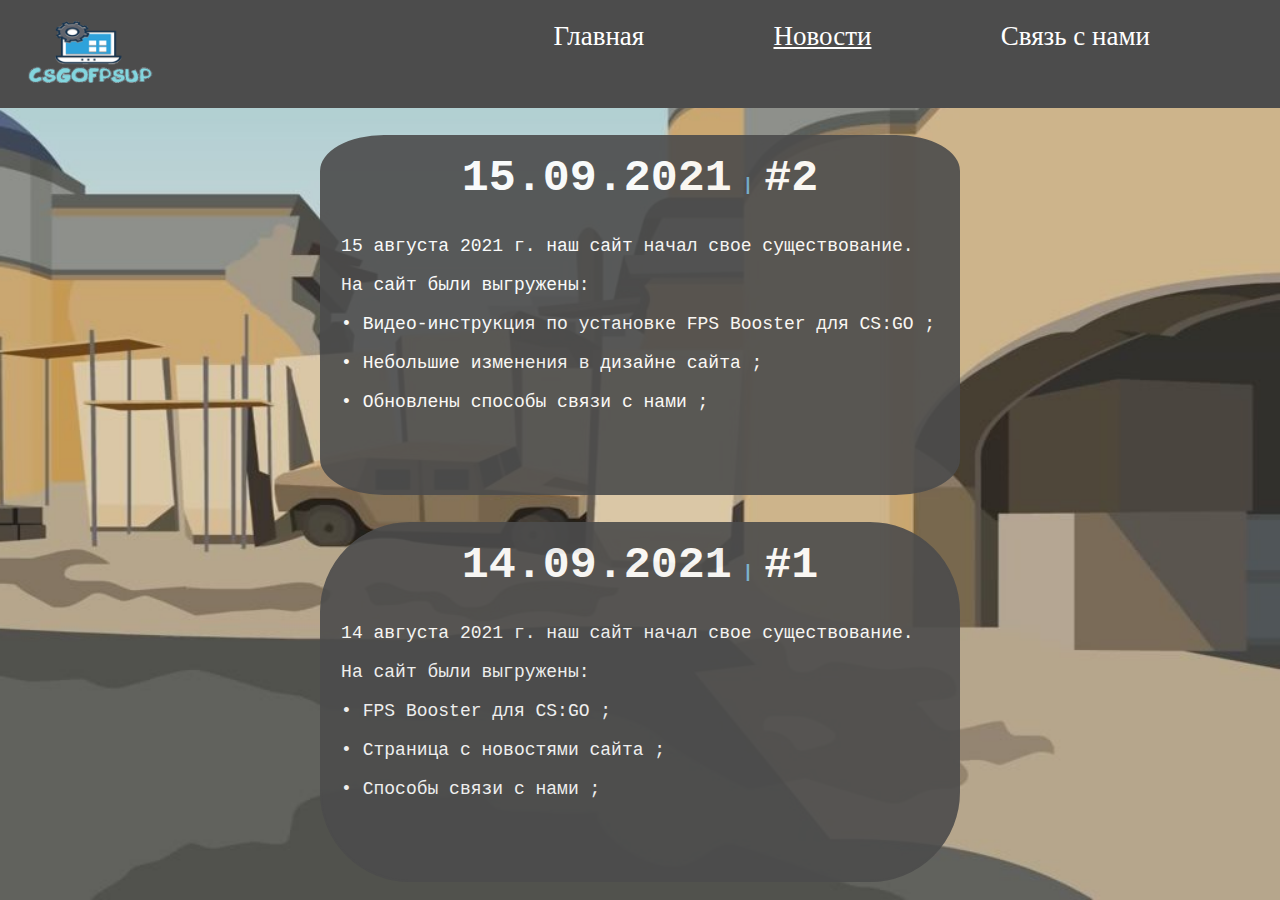
<file: news.html>
<!DOCTYPE HTML>
<html>
 <head>
  <meta charset="utf-8">
  <script data-ad-client="ca-pub-3122208676343799" async src="https://pagead2.googlesyndication.com/pagead/js/adsbygoogle.js"></script>
     <link rel = "stylesheet" href = "assets/stylenews.css">
     <link rel="shortcut icon" href="assets/img/iconnews.png" type="image/png">
     <title>CSGOFPSUP | Новости</title>
 </head>
 <body>
     <div class = "main">
        <div class = "container">
            <a href = "index.html"><img class = "logo" src = "assets/img/newlogo.png"></a>
            <div class = "">
                <a class = "navigator" href="support.html">Связь с нами</a>
                <a class = "navuse" href="news.html">Новости</a>
                <a class = "navigator" href="index.html">Главная</a>
            </div>
        </div>
         <div class = "newscontainer">
             <p align = "center">
             <b><font class = "newstitle">14.09.2021</font><font class = "newstitleb"> | </font><font class = "newstitle">#1</font></b></p><br>
             <font class = "newstext">14 августа 2021 г. наш сайт начал свое существование.</font><br><br>
             <font class = "newstext">На сайт были выгружены: </font><br><br>
             <font class = "newstext">• FPS Booster для CS:GO ;</font><br><br>
             <font class = "newstext">• Страница с новостями сайта ;</font><br><br>
             <font class = "newstext">• Способы связи с нами ;</font><br><br>
         </div>
        <div class = "newscontainer2">
             <p align = "center">
             <b><font class = "newstitle">15.09.2021</font><font class = "newstitleb"> | </font><font class = "newstitle">#2</font></b></p><br>
             <font class = "newstext">15 августа 2021 г. наш сайт начал свое существование.</font><br><br>
             <font class = "newstext">На сайт были выгружены: </font><br><br>
             <font class = "newstext">• Видео-инструкция по установке FPS Booster для CS:GO ;</font><br><br>
             <font class = "newstext">• Небольшие изменения в дизайне сайта ;</font><br><br>
             <font class = "newstext">• Обновлены способы связи с нами ;</font><br><br>
         </div>
     </div>
 </body>
</html>
</file>
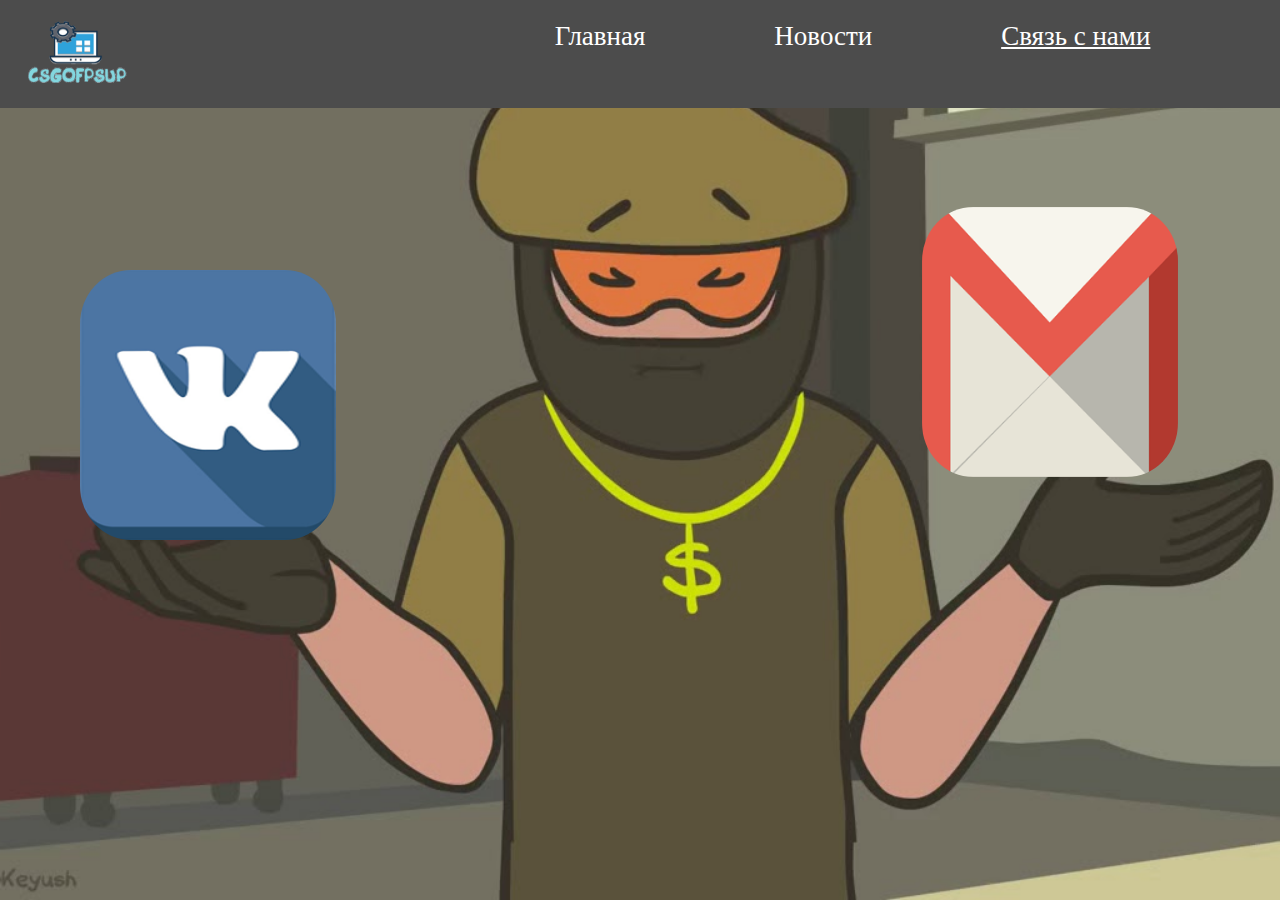
<file: support.html>
<!DOCTYPE HTML>
<html>
 <head>
  <meta charset="utf-8">
     <link rel = "stylesheet" href = "assets/stylesupport.css">
     <link rel="shortcut icon" href="assets/img/iconsupport.png" type="image/png">
     <title>CSGOFPSUP | Связь с нами</title>
 </head>
 <body>
     <div class = "main">
        <div class = "container">
            <a href = "index.html"><img class = "logo" src = "assets/img/newlogo.png"></a>
            <div class = "">
                <a class = "navuse" href="support.html">Связь с нами</a>
                <a class = "navigator" href="news.html">Новости</a>
                <a class = "navigator" href="index.html">Главная</a>
            </div>
        </div>
         <div>
            <a class = "vkcontainer" href = "https://vk.com/csgofpsup" target="_blank"><img class = "vkimg" src = "assets/img/vk.png"></a>
            <a class = "gmailcontainer" href = ""><img class = "gmimg" src = "assets/img/gmail.png"></a>
         </div>
     </div>
 </body>
</html>
</file>
<file: assets/stylenews.css>
body {
    font-size: 0.5vw;
    font-family: 'Courier New', Bold;
    margin: 0;
    line-height: 1.6;
}
* {
    box-sizing: border-box;
}

.main {
    background: url("../assets/img/backgroundnews.png") center;
    background-repeat: no-repeat;
    background-size: cover;
    margin: 0;
    width: 100vw;
    height: 100vh;
    right: 0;
    left: 0;
}

.container {
    border: solid 2px #4c4c4c;
    background-size: cover;
    background: #4c4c4c;
    position: fixed;
    margin: 0;
    top: 0;
    width: 100vw;
    height: 12vh;
    z-index: 1000;
}

.logo {
    position: fixed;
    top: 1.5vh;
    left: 2vw;
    height: 9vh;
    width: 10vw;
}

.navigator {
    font-size: 3vh;
    font-family: Impact;
    color: white;
    text-decoration: none;
    transition: color 0.3s linear;
    display: inline-block;
    margin: 1% 0.1%;
    margin-right: 10vw;
    white-space: pre;
    float: right;
}
.navuse {
    font-size: 3vh;
    font-family: Impact;
    color: white;
    text-decoration: underline;
    transition: color 0.3s linear;
    display: inline-block;
    margin: 1% 0.1%;
    margin-right: 10vw;
    white-space: pre;
    float: right;
}

.navuse:hover {
    color: #77b3d4;
}

.navigator:hover {
    color: #77b3d4;
}

.logo:hover {
    display: block;
    padding: 5px; 
    text-decoration: none;
    border-bottom: none; 
}

.newscontainer {
    display: block;
    border: solid 2px #4c4c4c;
    border-radius: 10vh;
    background: #4c4c4c;
    position: absolute;
    top: 58vh;
    width: 50vw;
    height: 40vh;
    left: 25vw;
    opacity: 0.9;
    transition: opacity 0.4s linear;
}

.newscontainer:hover {
    opacity: 1;
}

.newscontainer2 {
    display: block;
    border: solid 2px #4c4c4c;
    border-radius: 10%;
    background: #4c4c4c;
    position: absolute;
    top: 15vh;
    width: 50vw;
    height: 40vh;
    left: 25vw;
    opacity: 0.9;
    transition: opacity 0.4s linear;
}

.newscontainer2:hover {
    opacity: 1;
}

.newstitle {
    font-size: 5vh;
    font-family: Courier New;
    color: white;
}

.newstitleb {
    font-size: 2vh;
    font-family: Courier New;
    color: #77b3d4;
}

.newstext {
    font-size: 2vh;
    font-family: Courier New;
    color: white;
    margin-left: 3%;
}
</file>
<file: assets/stylesupport.css>
body {
    font-size: 0.5vw;
    font-family: 'Courier New', Bold;
    margin: 0;
    line-height: 1.6;
}
* {
    box-sizing: border-box;
}

.main {
    background: url("../assets/img/b1.png") center;
    background-repeat: no-repeat;
    background-size: cover;
    margin: 0;
    width: 100vw;
    height: 100vh;
    right: 0;
    left: 0;
}

.container {
    border: solid 2px #4c4c4c;
    background-size: cover;
    background: #4c4c4c;
    position: fixed;
    margin: 0;
    top: 0;
    width: 100vw;
    height: 12vh;
    z-index: 1000;
}

.logo {
    position: fixed;
    top: 1.5vh;
    left: 2vw;
    height: 9vh;
    width: 8vw;
}

.navigator {
    font-size: 3vh;
    font-family: Impact;
    color: white;
    text-decoration: none;
    transition: color 0.3s linear;
    display: inline-block;
    margin: 1% 0.1%;
    margin-right: 10%;
    white-space: pre;
    float: right;
}
.navuse {
    font-size: 3vh;
    font-family: Impact;
    color: white;
    text-decoration: underline;
    transition: color 0.3s linear;
    display: inline-block;
    margin: 1% 0.1%;
    margin-right: 10%;
    white-space: pre;
    float: right;
}

.navuse:hover {
    color: #77b3d4;
}

.navigator:hover {
    color: #77b3d4;
}


.logo:hover {
    display: block;
    padding: 5px; 
    text-decoration: none;
    border-bottom: none; 
}

.vkcontainer {
    display: block;
    border: solid 2px 0;
    border-radius: 20%;
    position: absolute;
    top: 30%;
    width: 20%;
    height: 30%;
    left: 6.25%;
    transition: padding 0.1s linear;
}

.vkimg {
    border-radius: 20%;
    width: 100%;
    height: 100%;
}


.vkcontainer:hover {
    padding: 2px;
}

.gmailcontainer {
    display: block;
    border: solid 2px 0;
    border-radius: 20%;
    position: absolute;
    top: 23%;
    width: 20%;
    height: 30%;
    left: 72%;
    transition: padding 0.1s linear;
}

.gmimg {
    border-radius: 20%;
    width: 100%;
    height: 100%;
}

.gmailcontainer:hover {
    padding: 2px;
}

.newstitleb {
    font-size: 40px;
    font-family: Courier New;
    color: #77b3d4;
}
</file>
